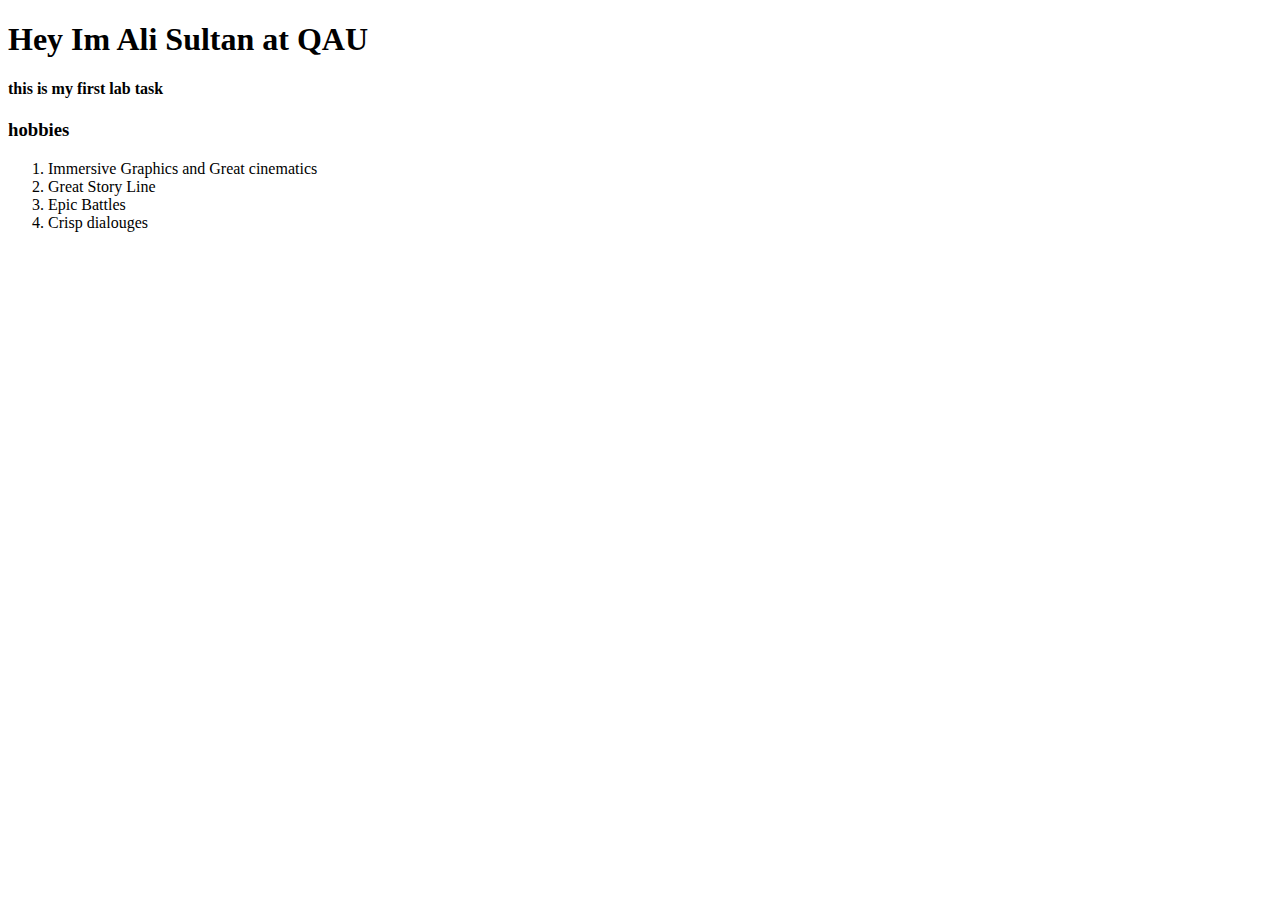
<file: lab1/index.html>
<!DOCTYPE html>
<html lang="en">
  <head>
    <meta charset="UTF-8" />
    <meta name="viewport" content="width=<device-width>, initial-scale=1.0" />
    <title>Ali</title>
  </head>
  <body>
    <h1>Hey Im Ali Sultan at QAU </h1>
   
      <h4>this is my first lab task </h4>
      <h3>hobbies</h3>
      <ol>
        <li>Immersive Graphics and Great cinematics</li>
        <li>Great Story Line</li>
        <li>Epic Battles</li>
        <li>Crisp dialouges</li>
      </ol>
  </body>
</html>
</file>
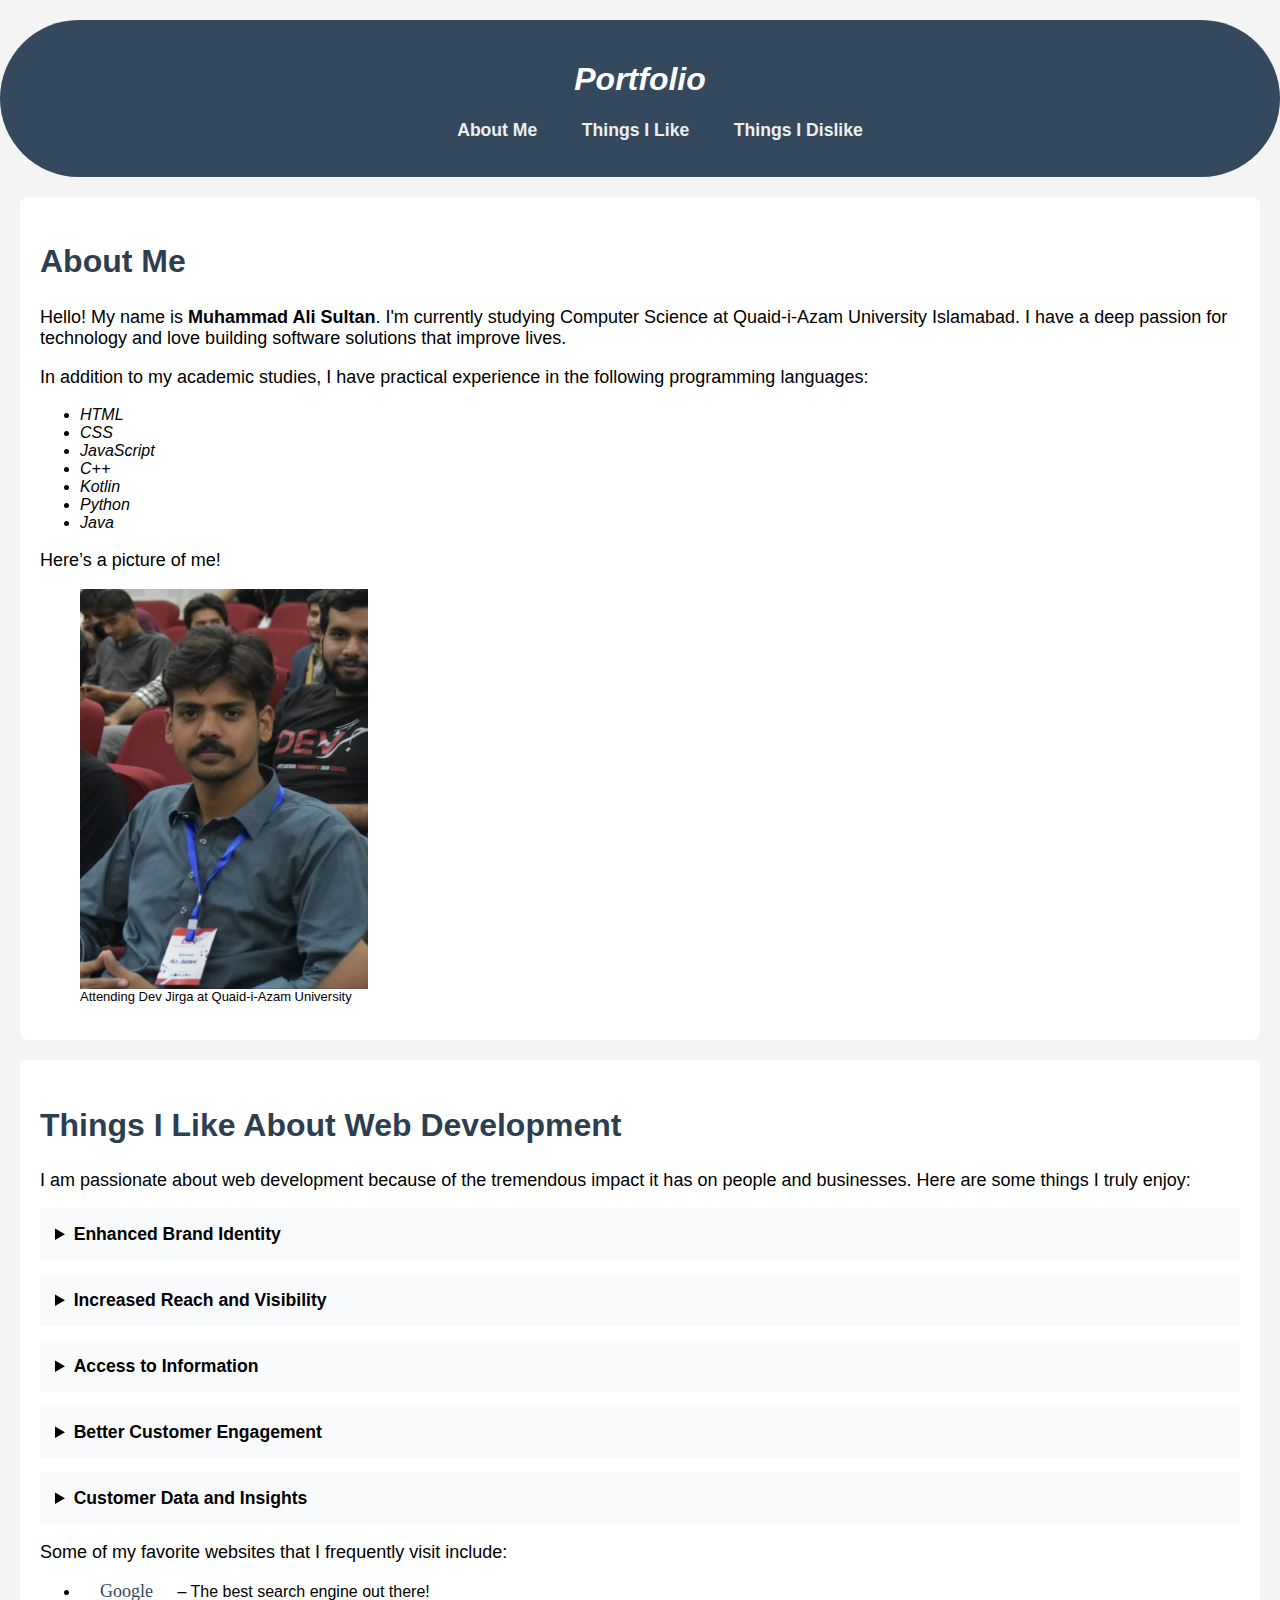
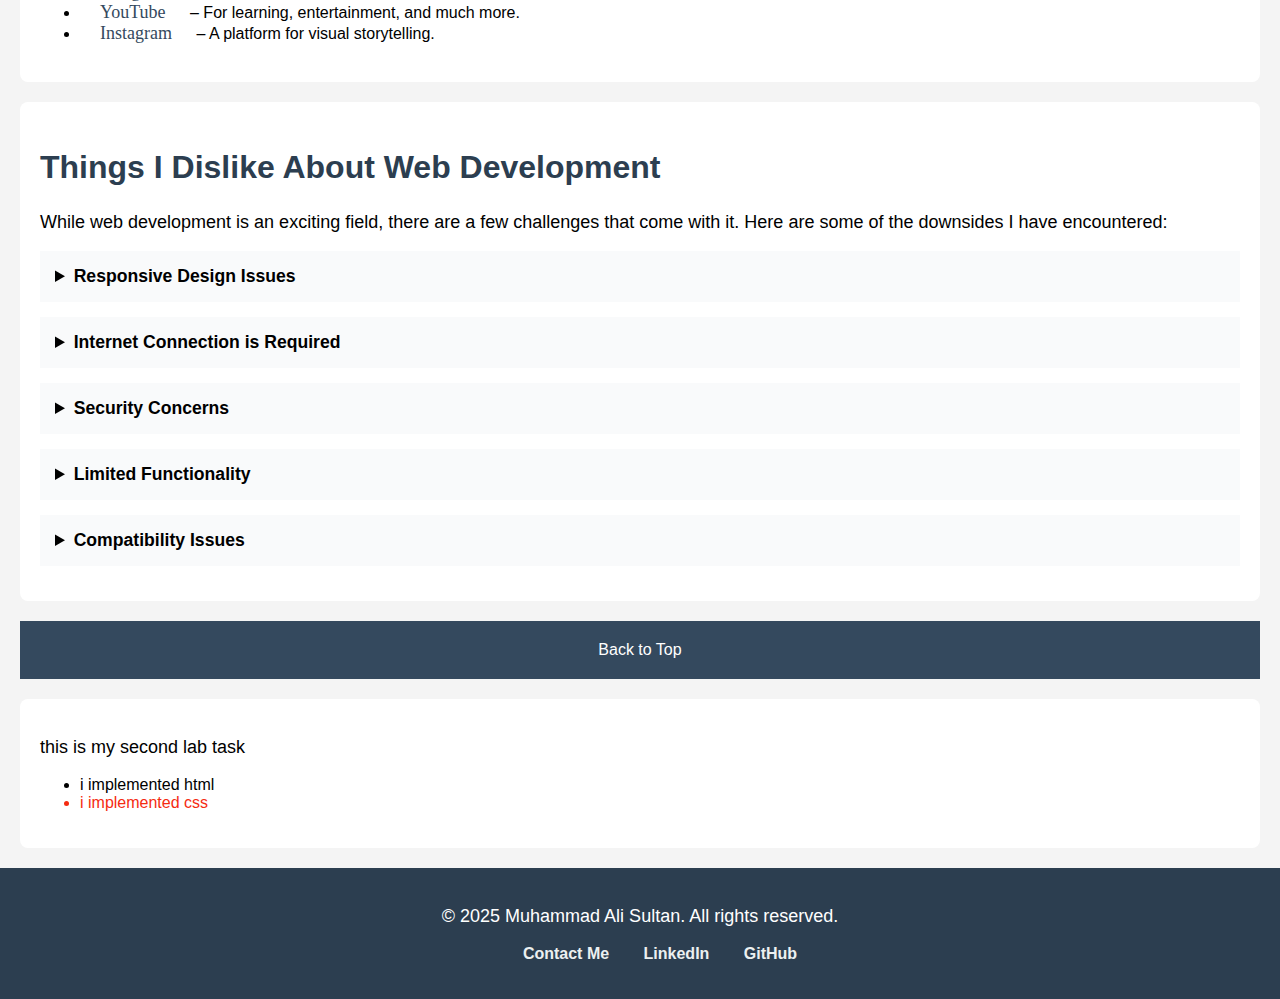
<file: lab2/index.html>
<!DOCTYPE html>
<html lang="en">

<head>
    <meta charset="UTF-8">
    <meta http-equiv="X-UA-Compatible" content="IE=edge">
    <meta name="viewport" content="width=device-width, initial-scale=1.0">
    <link rel="stylesheet" href="style.css">
    <title>About Myself</title>
</head>

<body>
    <!-- Header Section with Navigation -->
    <header>
        <nav id="one">
            <div class="logo">
                <h1><i><strong> Portfolio</strong></i></h1>
            </div>
            <ul>
                <li><a href="#About">About Me</a></li>
                <li><a href="#Likes">Things I Like</a></li>
                <li><a href="#DisLikes">Things I Dislike</a></li>
            </ul>
        </nav>
    </header>

    <!-- About Section -->
    <section id="About">
        <article>
            <h2>About Me</h2>
            <p>Hello! My name is <strong>Muhammad Ali Sultan</strong>. I'm currently studying Computer Science at Quaid-i-Azam University Islamabad. I have a deep passion for technology and love building software solutions that improve lives.</p>
            <p>In addition to my academic studies, I have practical experience in the following programming languages:</p>
            <ul>
                <li><em>HTML</em></li>
                <li><em>CSS</em></li>
                <li><em>JavaScript</em></li>
                <li><em>C++</em></li>
                <li><em>Kotlin</em></li>
                <li><em>Python</em></li>
                <li><em>Java</em></li>
            </ul>
            <p>Here’s a picture of me!</p>
           <figure>
            <img src="image.jpeg" alt="My Picture" >
            <figcaption>Attending Dev Jirga at Quaid-i-Azam University</figcaption>
        </figure>
        </article>
    </section>

    <!-- Likes Section -->
    <section id="Likes">
        <article>
            <h2>Things I Like About Web Development</h2>
            <p>I am passionate about web development because of the tremendous impact it has on people and businesses. Here are some things I truly enjoy:</p>

            <details>
                <summary><strong>Enhanced Brand Identity</strong></summary>
                <p>Websites are the digital storefront for any business. A well-designed website can enhance brand visibility, create a unique online presence, and leave a lasting impression on visitors.</p>
            </details>

            <details>
                <summary><strong>Increased Reach and Visibility</strong></summary>
                <p>A website allows you to reach a global audience. Whether you’re a small business or an individual, having an online presence makes it easy for others to find you and learn more about what you do.</p>
            </details>

            <details>
                <summary><strong>Access to Information</strong></summary>
                <p>The internet has democratized information. With a few clicks, people can access an enormous amount of data, which can change lives and improve access to knowledge.</p>
            </details>

            <details>
                <summary><strong>Better Customer Engagement</strong></summary>
                <p>Websites can be used to engage with customers directly. Through forms, feedback systems, and interactive elements, businesses can understand their audience better and cater to their needs.</p>
            </details>

            <details>
                <summary><strong>Customer Data and Insights</strong></summary>
                <p>Web development allows for the collection of valuable customer data through analytics. This can help businesses improve their products and services to meet customer needs better.</p>
            </details>

            <p id="webs">Some of my favorite websites that I frequently visit include:
            <ul id="like">
                <li><a href="https://www.google.com/" target="_blank">Google</a> – The best search engine out there!</li>
                <li><a href="https://www.youtube.com/" target="_blank">YouTube</a> – For learning, entertainment, and much more.</li>
                <li><a href="https://www.instagram.com/" target="_blank">Instagram</a> – A platform for visual storytelling.</li>
            </ul>
        </p>
        </article>
    </section>

    <!-- Dislikes Section -->
    <section id="DisLikes">
        <article>
            <h2>Things I Dislike About Web Development</h2>
            <p>While web development is an exciting field, there are a few challenges that come with it. Here are some of the downsides I have encountered:</p>

            <details>
                <summary><strong>Responsive Design Issues</strong></summary>
                <p>Websites that aren’t optimized for mobile devices can be frustrating for users. It’s essential to ensure that the website looks and works great on all screen sizes.</p>
            </details>

            <details>
                <summary><strong>Internet Connection is Required</strong></summary>
                <p>Unlike desktop software, websites rely heavily on an internet connection to function. This can be limiting when the user doesn't have access to the internet or has a poor connection.</p>
            </details>

            <details>
                <summary><strong>Security Concerns</strong></summary>
                <p>Websites are vulnerable to hacking and cyber-attacks. Ensuring that your website is secure and protects user data is always a top priority for web developers.</p>
            </details>

            <details>
                <summary><strong>Limited Functionality</strong></summary>
                <p>Some websites have limited functionality compared to native desktop applications. For example, a website might not be able to perform certain tasks without external tools or plugins.</p>
            </details>

            <details>
                <summary><strong>Compatibility Issues</strong></summary>
                <p>Different browsers and devices render websites in slightly different ways, leading to potential compatibility issues. This means developers have to test and optimize for multiple platforms.</p>
            </details>
        </article>
    </section>

    <nav id="two">
        <a href="#one">Back to Top</a>
    </nav>
    <section>
        <p>this is my second lab task </p>
        <ul>
<li>i implemented html</li>
<li id="second">i implemented css</li>
        </ul>
    </section>
    <!-- Footer Section -->
    <footer>
        <div class="footer-content">
            <p>&copy; 2025 Muhammad Ali Sultan. All rights reserved.</p>
            <ul>
                <li><a href="mailto:muhammadalisultan453@gmail.com">Contact Me</a></li>
                <li><a href="https://www.linkedin.com/in/muhammad-ali-sultan-a0a371295/" target="_blank">LinkedIn</a></li>
                <li><a href="https://github.com/MuhammadAliSultan" target="_blank">GitHub</a></li>
            </ul>
        </div>
    </footer>




</body>

</html>
</file>
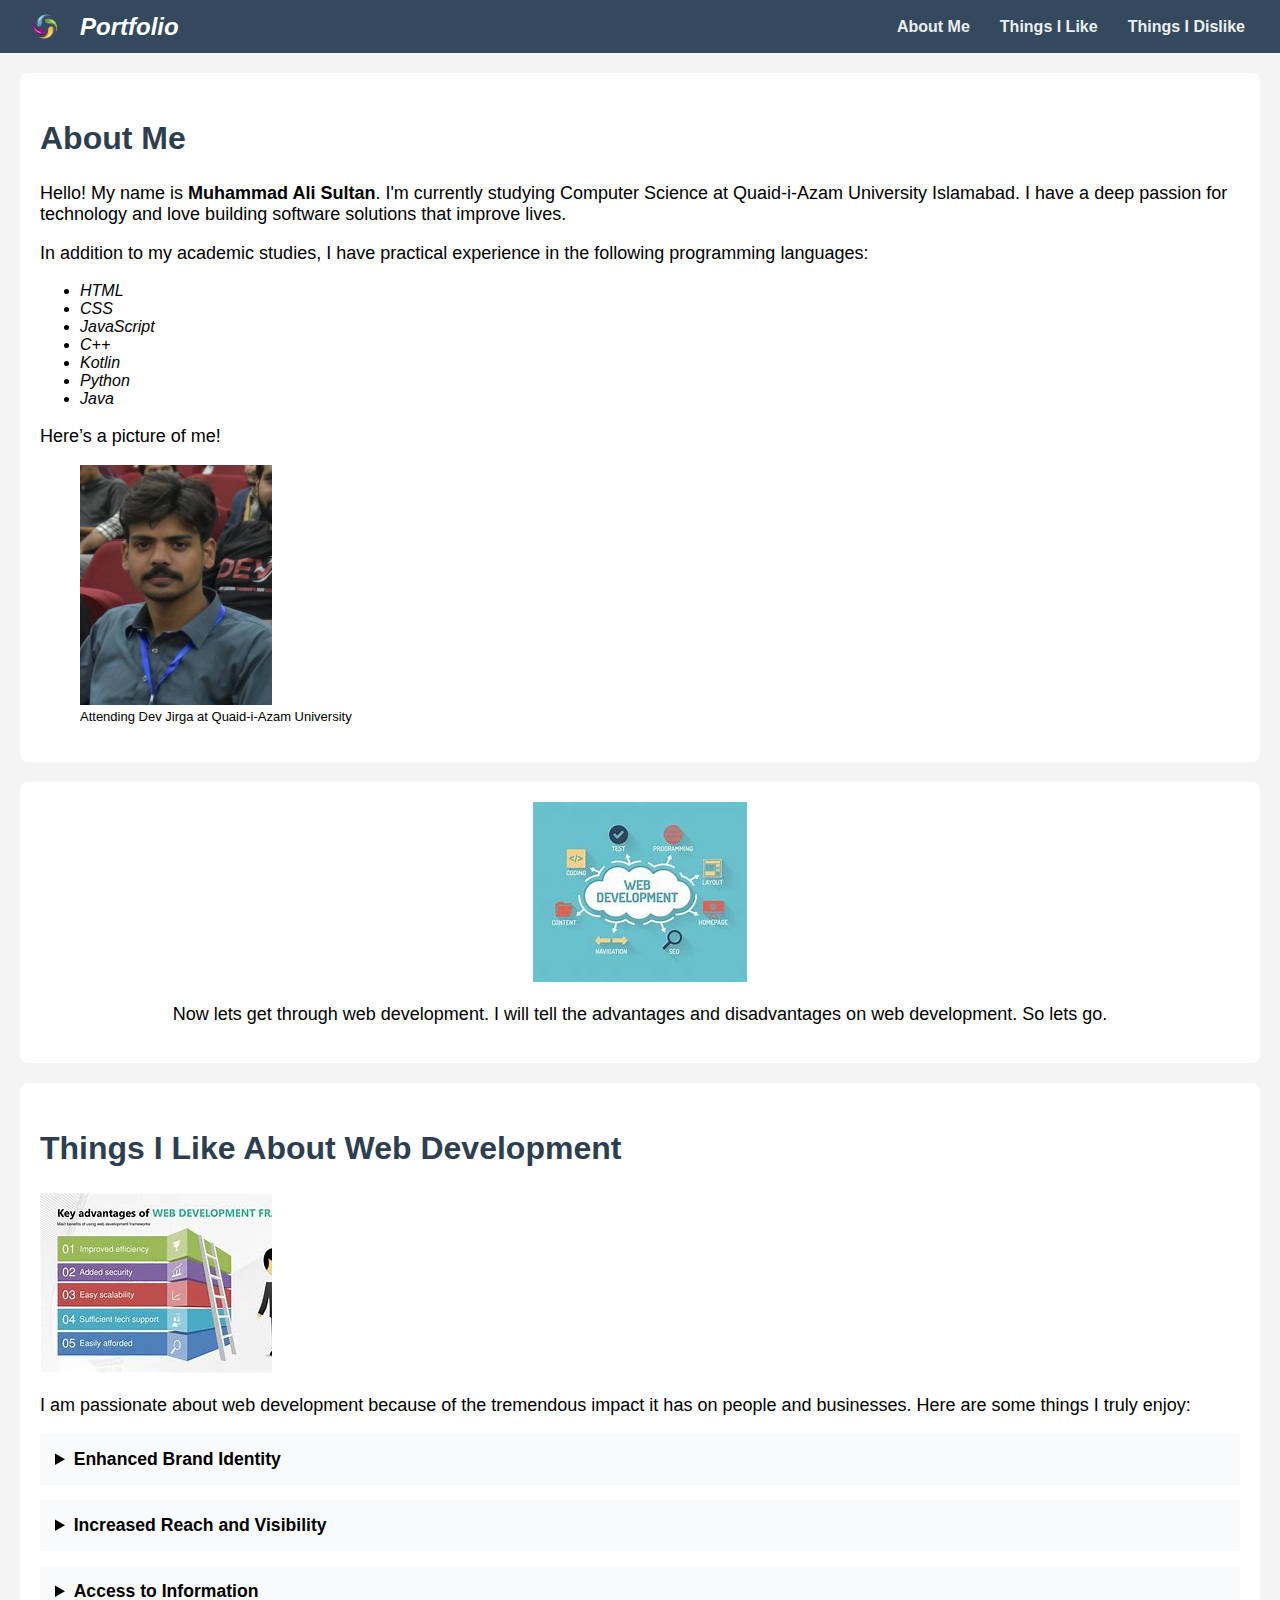
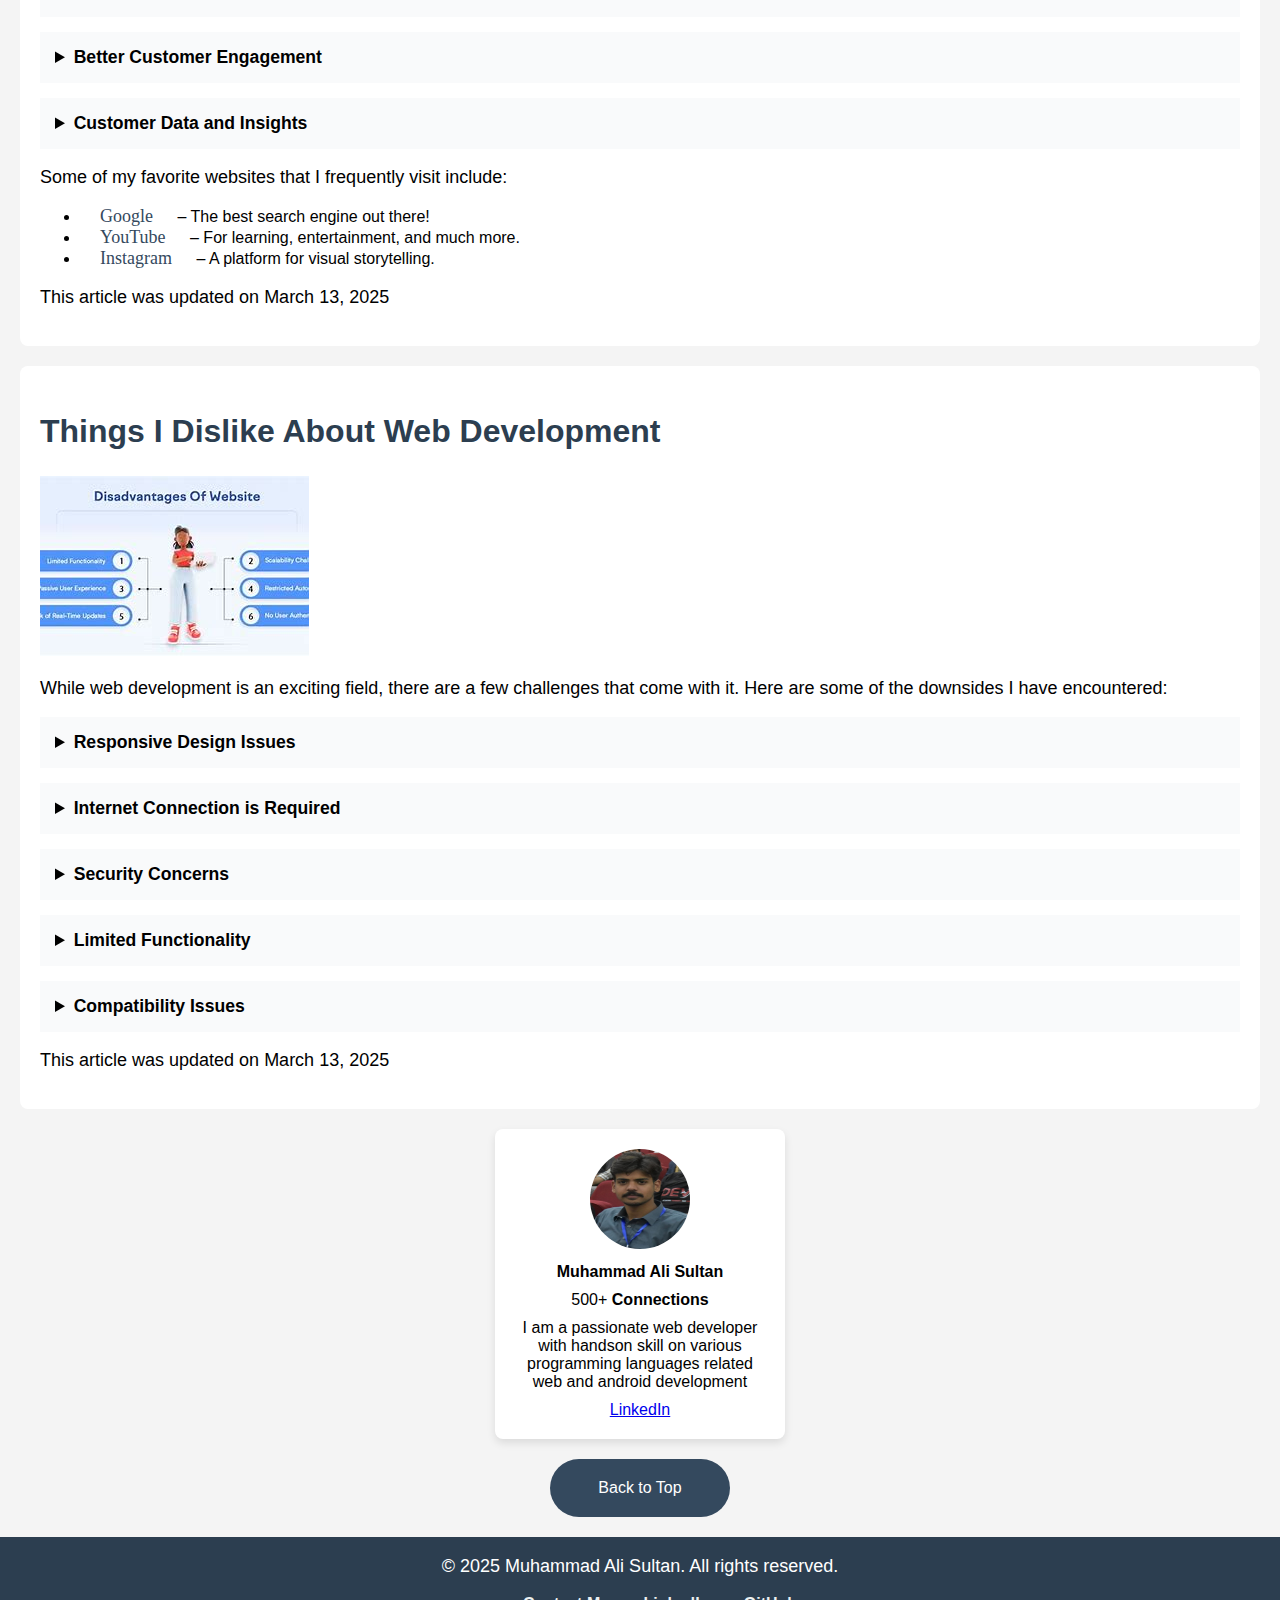
<file: lab3/index.html>
<!DOCTYPE html>
<html lang="en">

<head>
    <meta charset="UTF-8">
    <meta http-equiv="X-UA-Compatible" content="IE=edge">
    <meta name="viewport" content="width=device-width, initial-scale=1.0">
    <link rel="stylesheet" href="style.css">
    <title>About Myself</title>
</head>

<body>
    <!-- Header Section with Navigation -->
    <header>
        <nav id="one">
            <div class="logo">
                <img src="logo.png" alt="Logo">
                <h1><i><strong> Portfolio</strong></i></h1>
            </div>
            <ul>
                <li><a href="#About">About Me</a></li>
                <li><a href="#Likes">Things I Like</a></li>
                <li><a href="#DisLikes">Things I Dislike</a></li>
            </ul>
        </nav>
    </header>

    <!-- About Section -->
    <section id="About">
        <article>
            <h2>About Me</h2>
            <p>Hello! My name is <strong>Muhammad Ali Sultan</strong>. I'm currently studying Computer Science at Quaid-i-Azam University Islamabad. I have a deep passion for technology and love building software solutions that improve lives.</p>
            <p>In addition to my academic studies, I have practical experience in the following programming languages:</p>
            <ul>
                <li><em>HTML</em></li>
                <li><em>CSS</em></li>
                <li><em>JavaScript</em></li>
                <li><em>C++</em></li>
                <li><em>Kotlin</em></li>
                <li><em>Python</em></li>
                <li><em>Java</em></li>
            </ul>
            <p>Here’s a picture of me!  <figure>
                <img src="pro.jpg" alt="My Picture" >
                <figcaption>Attending Dev Jirga at Quaid-i-Azam University</figcaption>
            </figure></p>
          
        </article>
    </section>
    <section id="web">
<div><img src="3.jpg" alt="Web image"></div>
<div>
    <p> Now lets get through web development. I will tell the advantages and disadvantages on web development. So lets go.</p>
</div>
</section>
    <!-- Likes Section -->
    <section id="Likes">
        <article>
            <h2>Things I Like About Web Development</h2>
            <img src="2.jpg" alt="advantages">
            <p>I am passionate about web development because of the tremendous impact it has on people and businesses. Here are some things I truly enjoy:</p>

            <details>
                <summary><strong>Enhanced Brand Identity</strong></summary>
                <p>Websites are the digital storefront for any business. A well-designed website can enhance brand visibility, create a unique online presence, and leave a lasting impression on visitors.</p>
            </details>

            <details>
                <summary><strong>Increased Reach and Visibility</strong></summary>
                <p>A website allows you to reach a global audience. Whether you’re a small business or an individual, having an online presence makes it easy for others to find you and learn more about what you do.</p>
            </details>

            <details>
                <summary><strong>Access to Information</strong></summary>
                <p>The internet has democratized information. With a few clicks, people can access an enormous amount of data, which can change lives and improve access to knowledge.</p>
            </details>

            <details>
                <summary><strong>Better Customer Engagement</strong></summary>
                <p>Websites can be used to engage with customers directly. Through forms, feedback systems, and interactive elements, businesses can understand their audience better and cater to their needs.</p>
            </details>

            <details>
                <summary><strong>Customer Data and Insights</strong></summary>
                <p>Web development allows for the collection of valuable customer data through analytics. This can help businesses improve their products and services to meet customer needs better.</p>
            </details>

            <p id="webs">Some of my favorite websites that I frequently visit include:
            <ul id="like">
                <li><a href="https://www.google.com/" target="_blank">Google</a> – The best search engine out there!</li>
                <li><a href="https://www.youtube.com/" target="_blank">YouTube</a> – For learning, entertainment, and much more.</li>
                <li><a href="https://www.instagram.com/" target="_blank">Instagram</a> – A platform for visual storytelling.</li>
            </ul>
        </p>
        <div>
            <p>This article was updated on <time datetime="2025-03-13">March 13, 2025</p>
        
    </div>
        </article>
    </section>

    <!-- Dislikes Section -->
    <section id="DisLikes">
        <article>
            <h2>Things I Dislike About Web Development</h2>
            <img src="1.jpg" alt="disadvantages">
            <p>While web development is an exciting field, there are a few challenges that come with it. Here are some of the downsides I have encountered:</p>

            <details>
                <summary><strong>Responsive Design Issues</strong></summary>
                <p>Websites that aren’t optimized for mobile devices can be frustrating for users. It’s essential to ensure that the website looks and works great on all screen sizes.</p>
            </details>

            <details>
                <summary><strong>Internet Connection is Required</strong></summary>
                <p>Unlike desktop software, websites rely heavily on an internet connection to function. This can be limiting when the user doesn't have access to the internet or has a poor connection.</p>
            </details>

            <details>
                <summary><strong>Security Concerns</strong></summary>
                <p>Websites are vulnerable to hacking and cyber-attacks. Ensuring that your website is secure and protects user data is always a top priority for web developers.</p>
            </details>

            <details>
                <summary><strong>Limited Functionality</strong></summary>
                <p>Some websites have limited functionality compared to native desktop applications. For example, a website might not be able to perform certain tasks without external tools or plugins.</p>
            </details>

            <details>
                <summary><strong>Compatibility Issues</strong></summary>
                <p>Different browsers and devices render websites in slightly different ways, leading to potential compatibility issues. This means developers have to test and optimize for multiple platforms.</p>
            </details>
            <div>
                <p>This article was updated on    <time datetime="2025-03-13">March 13, 2025</time>
            
        </div>
        </article>

    </section>
    <section class="Profile-card">
        <img src="pro.jpg" alt="profile card">
        <p><strong>Muhammad Ali Sultan</strong></p>
        <p> 500+ <strong>Connections</strong> </p>
        <p>I am a passionate web developer with handson skill on various programming languages related web and android development </p>
            <a href="https://www.linkedin.com/in/muhammad-ali-sultan-a0a371295/" target="_blank">LinkedIn</a>
        </section>
        
    <nav id="two">
        <a href="#one">Back to Top</a>
    </nav>





    <!-- Footer Section -->
    <footer>
        <div class="footer-content">
            <p>&copy; 2025 Muhammad Ali Sultan. All rights reserved.</p>
            <ul>
                <li><a href="mailto:muhammadalisultan453@gmail.com">Contact Me</a></li>
                <li><a href="https://www.linkedin.com/in/muhammad-ali-sultan-a0a371295/" target="_blank">LinkedIn</a></li>
                <li><a href="https://github.com/MuhammadAliSultan" target="_blank">GitHub</a></li>
            </ul>
        </div>
    </footer>




</body>

</html>
</file>
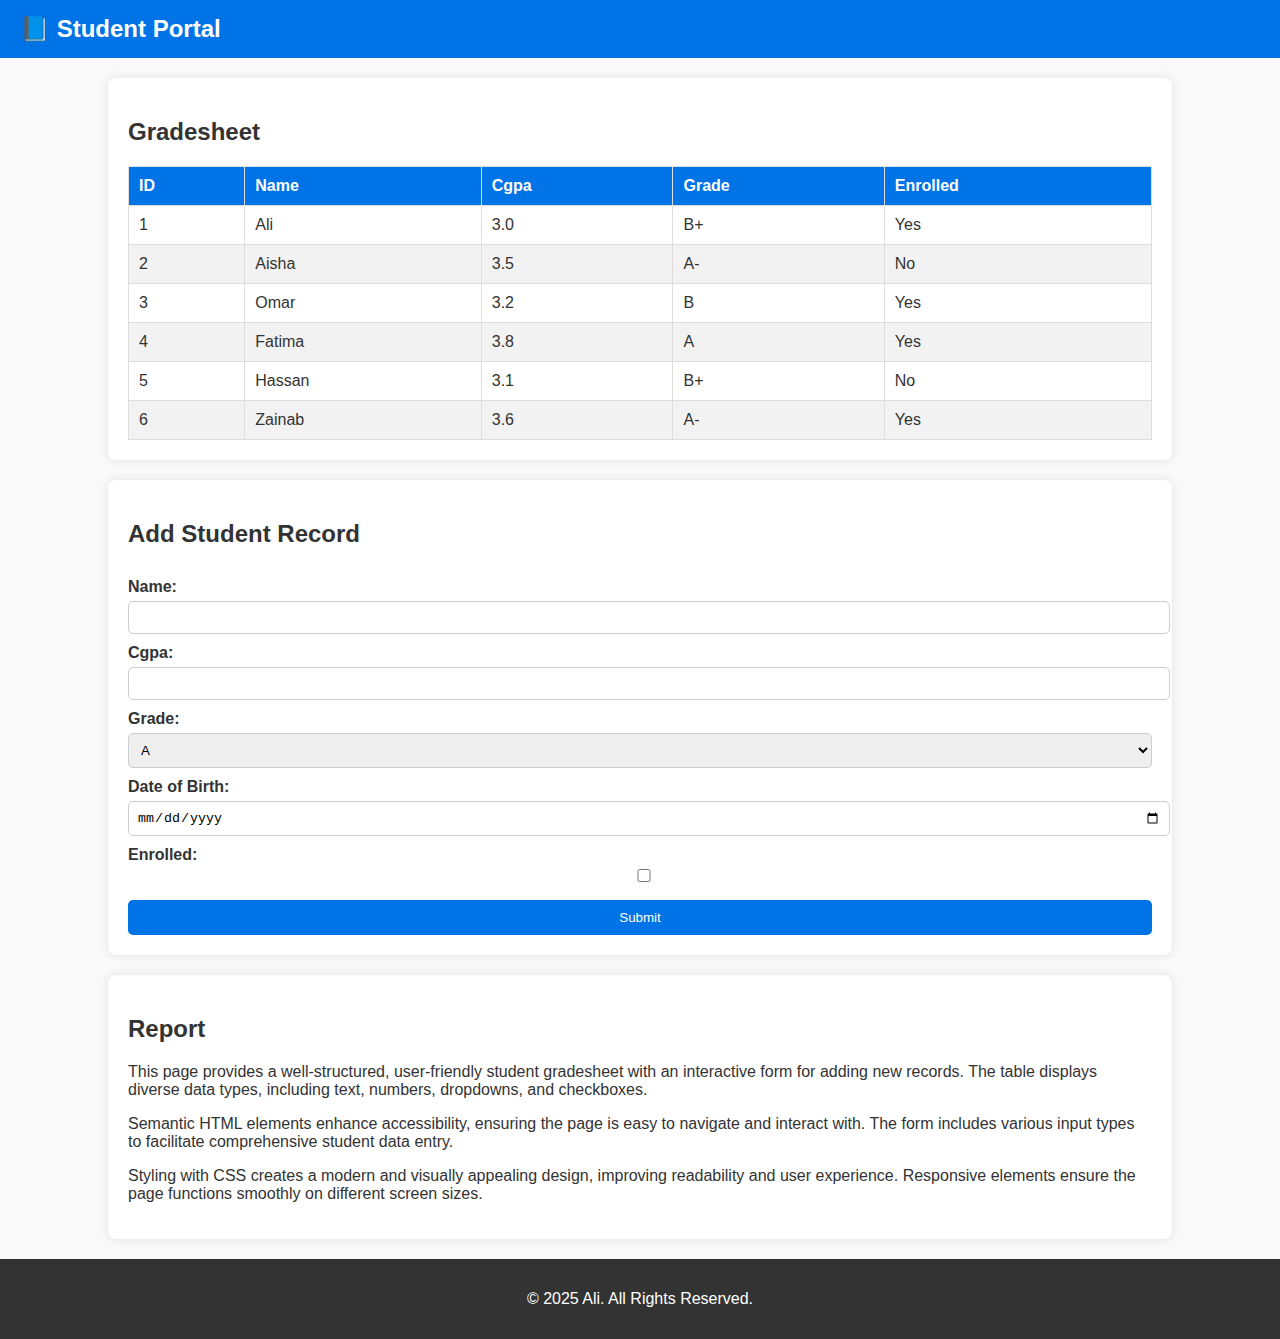
<file: lab4/index.html>
<!DOCTYPE html>
<html lang="en">
<head>
    <meta charset="UTF-8">
    <meta name="viewport" content="width=device-width, initial-scale=1.0">
    <title>Student Gradesheet</title>
    <link rel="stylesheet" href="style.css">
</head>
<body>
    <header>
        <div class="logo">📘 Student Portal</div>
    </header>
    
    <section class="gradesheet-section">
        <h2>Gradesheet</h2>
        <table>
            <thead>
                <tr>
                    <th>ID</th>
                    <th>Name</th>
                    <th>Cgpa</th>
                    <th>Grade</th>
                    <th>Enrolled</th>
                </tr>
            </thead>
            <tbody>
                <tr><td>1</td><td>Ali</td><td>3.0</td><td>B+</td><td>Yes</td></tr>
                <tr><td>2</td><td>Aisha</td><td>3.5</td><td>A-</td><td>No</td></tr>
                <tr><td>3</td><td>Omar</td><td>3.2</td><td>B</td><td>Yes</td></tr>
                <tr><td>4</td><td>Fatima</td><td>3.8</td><td>A</td><td>Yes</td></tr>
                <tr><td>5</td><td>Hassan</td><td>3.1</td><td>B+</td><td>No</td></tr>
                <tr><td>6</td><td>Zainab</td><td>3.6</td><td>A-</td><td>Yes</td></tr>
                
            </tbody>
        </table>
    </section>
    
    <section class="form-section">
        <h2>Add Student Record</h2>
        <form>
            <label for="student-name">Name:</label>
            <input type="text" id="student-name" name="name" required>
            
            <label for="student-age">Cgpa:</label>
            <input type="number" id="student-cgpa" name="cgpa" required>
            
            <label for="student-grade">Grade:</label>
            <select id="student-grade" name="grade">
                <option value="A">A</option>
                <option value="A-">A-</option>
                <option value="B+">B+</option>
                <option value="B">B</option>
            </select>
            
            
            <label for="student-dob">Date of Birth:</label>
            <input type="date" id="student-dob" name="dob">
            
            <label for="student-enrolled">Enrolled:</label>
            <input type="checkbox" id="student-enrolled" name="enrolled">
            
            <button type="submit">Submit</button>
        </form>
    </section>
    
    <section class="report-section">
        <h2>Report</h2>
        <p>This page provides a well-structured, user-friendly student gradesheet with an interactive form for adding new records. The table displays diverse data types, including text, numbers, dropdowns, and checkboxes.</p>
        <p>Semantic HTML elements enhance accessibility, ensuring the page is easy to navigate and interact with. The form includes various input types to facilitate comprehensive student data entry.</p>
        <p>Styling with CSS creates a modern and visually appealing design, improving readability and user experience. Responsive elements ensure the page functions smoothly on different screen sizes.</p>
    </section>
    
    <footer>
        <p>&copy; 2025 Ali. All Rights Reserved.</p>
    </footer>
</body>
</html>
</file>
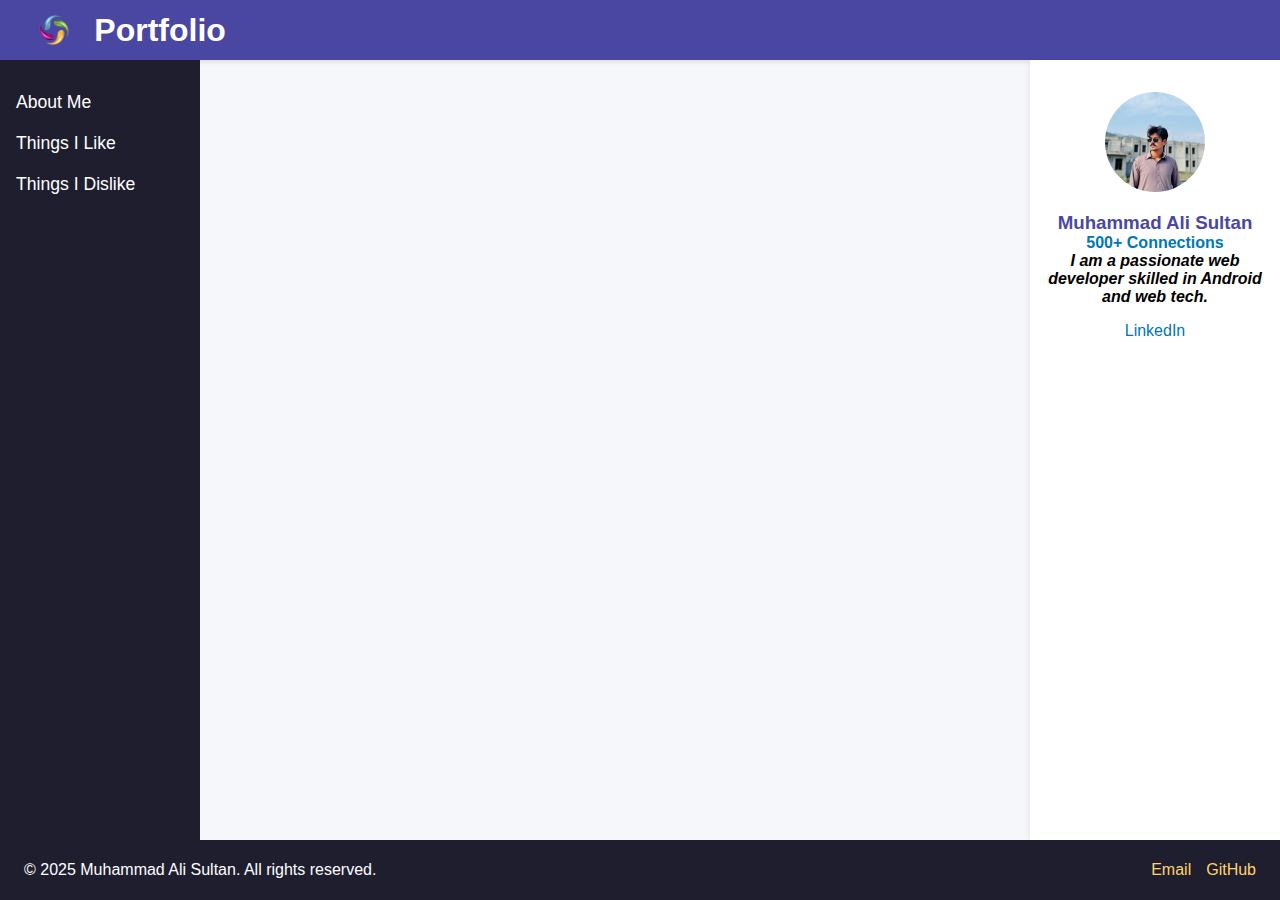
<file: lab5/index.html>
<!DOCTYPE html>
<html lang="en">
<head>
  <meta charset="UTF-8" />
  <meta name="viewport" content="width=device-width, initial-scale=1.0"/>
  <title>Portfolio - Muhammad Ali Sultan</title>
  <link rel="stylesheet" href="style.css" />
</head>
<body>
  <div class="container">
    <!-- Top Logo Bar -->
    <header class="top-bar">
      <div class="logo">
        <img src="logo.png" alt="Logo" />
        <h1><strong>Portfolio</strong></h1>
      </div>
    </header>

    <!-- Left Vertical Navigation -->
    <nav class="sidebar">
      <ul>
        <li><a href="#about">About Me</a></li>
        <li><a href="#like">Things I Like</a></li>
        <li><a href="#dislike">Things I Dislike</a></li>
      </ul>
    </nav>

    <!-- Main Content Area -->
    <main class="main-content">
      <section id="about" class="content-section show">
        <h2>About Me</h2>
        <p>Hello! I'm <strong>Muhammad Ali Sultan</strong>, a Computer Science student at Quaid-i-Azam University Islamabad.</p>
        <ul>
          <li>HTML, CSS, JavaScript</li>
          <li>C++, Kotlin, Python</li>
          <li>Java</li>
        </ul>
        <img src="pro.jpeg" alt="My Picture" width="300" height="300"/>
      </section>

      <section id="like" class="content-section">
        <h2>Things I Like About Web Development</h2>
        <img src="2.jpg" alt="Likes" />
        <details>
          <summary>Enhanced Brand Identity</summary>
          <p>Websites help businesses establish a unique online presence.</p>
        </details>
        <details>
          <summary>Increased Reach</summary>
          <p>A global audience can access your content anytime, anywhere.</p>
        </details>
        <details>
          <summary>Customer Engagement</summary>
          <p>Websites allow direct interaction through forms and feedback tools.</p>
        </details>
      </section>

      <section id="dislike" class="content-section">
        <h2>Things I Dislike About Web Development</h2>
        <img src="1.jpg" alt="Dislikes" />
        <details>
          <summary>Responsive Design Challenges</summary>
          <p>Ensuring good layout on every screen size can be tricky.</p>
        </details>
        <details>
          <summary>Security Concerns</summary>
          <p>Cyberattacks and data protection are always a challenge.</p>
        </details>
        <details>
          <summary>Compatibility Issues</summary>
          <p>Sites behave differently on different browsers and devices.</p>
        </details>
      </section>
    </main>

    <!-- Right Profile Card -->
    <aside class="profile-card">
      <img src="pro.jpeg" alt="Profile Picture" />
      <h3>Muhammad Ali Sultan</h3>
      <p id="conn"><strong>500+ Connections</strong></p>
      <p><strong><i>I am a passionate web developer skilled in Android and web tech.</i></strong></p>
      <a href="https://www.linkedin.com/in/muhammad-ali-sultan-a0a371295/" target="_blank">LinkedIn</a>
    </aside>

    <!-- Footer -->
    <footer class="footer">
      <p>&copy; 2025 Muhammad Ali Sultan. All rights reserved.</p>
      <ul>
        <li><a href="mailto:muhammadalisultan453@gmail.com">Email</a></li>
        <li><a href="https://github.com/MuhammadAliSultan" target="_blank">GitHub</a></li>
      </ul>
    </footer>
  </div>
</body>
</html>
</file>
<file: lab2/style.css>
p{
    font-size: large;
}
body {
    background-color: #f4f4f4; 
    font-family: 'Arial', sans-serif;
    margin: 0;
    padding: 0;
}

#About figure  img{
   
width: 18pc;
height: 25pc;
display: block;
}
#About figure figcaption{
    font-size: small;
}

nav ul {

    text-align: center;
}

nav ul li {
    display: inline-block;
    margin: 0 20px;
}

nav ul li a {
    color: #ECF0F1; 
    text-decoration: none; 
    font-weight: bold;
    font-size: 1.1rem;
   
}

nav ul li a:hover {
    color: #3498DB; 
}


h2 {
    color: #2C3E50; 
    font-size: 2rem;
}


section {
    margin: 20px;
    padding: 20px;
    background-color: #FFFFFF; 
    border-radius: 8px;
   
}


footer {
    background-color: #2C3E50; 
    color: white;
    padding: 20px;
    text-align: center;
    font-size: 1rem;
}



footer ul li {
    display: inline-block;
    margin: 0 15px;
}

footer ul li a {
    color: #ECF0F1; 
    text-decoration: none;
    font-weight: bold;
}

footer ul li a:hover {
    color: #3498DB; 
}


details {
    background-color: #f9fafb; 
    padding: 15px;
    margin: 15px 0;
   
}

details summary {
    font-weight: bold;
    font-size: 1.1rem;
    cursor: alias;
}

details p {
    margin-top: 10px;
    color: #555; 
}


header {
    background-color: #34495E; 
    color: white;
    padding: 20px 0;
    text-align: center;
    position: sticky;
    margin-top: 20px;
   border-radius: 150px;
}
#two{
    font-size: medium;
    background-color: #34495E; 
    
    
    text-align: center;
    padding: 20px;
    margin: 20px;
}
#two a{
    color: white;
    text-decoration: none;
}
#two a:hover {
    color: #3498DB; 
}

#like a{
    text-align: center;
    font-family: Georgia, 'Times New Roman', Times, serif;
    font-size: large;
    margin: 20px;
    text-decoration: none;
    color: #34495E;
}
#second{
    color:#f52b11
}
</file>
<file: lab3/style.css>
:root {
    --primary-color: #34495E;
    --secondary-color: #2C3E50;
    --background-color: #f4f4f4;
    --text-color: #ECF0F1;
    --highlight-color: #3498DB;
    --font-family: 'Arial', sans-serif;
    --border-radius: 8px;
}

p {
    font-size: large;
}

body {
    background-color: var(--background-color);
    font-family: var(--font-family);
    margin: 0;
    padding: 0;
}



h2 {
    color: var(--secondary-color);
    font-size: 2rem;
}

section {
    margin: 20px;
    padding: 20px;
    background-color: #FFFFFF;
    border-radius: var(--border-radius);
}

footer {
    background-color: var(--secondary-color);
    color: white;
    padding: 1px;
    text-align: center;
    font-size: 1rem;
}

footer ul li {
    display: inline-block;
    margin: 0 15px;
}

footer ul li a {
    color: var(--text-color);
    text-decoration: none;
    font-weight: bold;
}

footer ul li a:hover {
    color: var(--highlight-color);
}

details {
    background-color: #f9fafb;
    padding: 15px;
    margin: 15px 0;
}

details summary {
    font-weight: bold;
    font-size: 1.1rem;
    cursor: alias;
}

details p {
    margin-top: 10px;
    color: #555;
}


header {
    background-color: var(--primary-color);
    color: white;
    padding: 10px 0;
    text-align: center;
    position: sticky;
    top: 0;
    z-index: 1000;
}

#one {
    display: flex;
    justify-content: space-between;
    align-items: center;
    padding: 0 20px;
}

.logo {
    display: flex;
    align-items: center;
    gap: 10px;
}

.logo img {
    width: 50px;
    height: auto;
}

.logo h1 {
    font-size: 1.5rem;
    margin: 0;
}

nav ul {
    list-style: none;
    padding: 0;
    margin: 0;
    display: flex;
}

nav ul li {
    margin: 0 15px;
}

nav ul li a {
    color: var(--text-color);
    text-decoration: none;
    font-weight: bold;
    font-size: 1rem;
    transition: color 0.3s ease-in-out;
}

nav ul li a:hover {
    color: var(--highlight-color);
}


#About figure img {
    width: 12pc;
    height: 15pc;
    align-items: center;
}

#About figure figcaption {
    font-size: small;
}

#two {
    font-size: medium;
    background-color: var(--primary-color);
    text-align: center;
    padding: 20px;
    margin: 20px;
    margin-left: 550px;
    margin-right: 550px;
    border-radius:100px 100px;
}

#two a {
    color: white;
    text-decoration: none;
}

#two a:hover {
    color: var(--highlight-color);
}

#like a {
    text-align: center;
    font-family: Georgia, 'Times New Roman', Times, serif;
    font-size: large;
    margin: 20px;
    text-decoration: none;
    color: var(--primary-color);
}


#web {
    text-align: center;
    position: sticky;
    text-decoration: solid;

}

.Profile-card {
    width: 250px;
    height: auto;
    margin: auto;
    padding: 20px;
    text-align: center;
    background-color: white;
    border-radius: var(--border-radius);
    box-shadow: 0 4px 8px rgba(0, 0, 0, 0.1);
}

.Profile-card img {
    width: 100px;
    height: 100px;
    border-radius: 50%;
}

.Profile-card p {
    margin: 10px 0;
    font-size: 1rem;
}
</file>
<file: lab4/style.css>
body {
    font-family: Arial, sans-serif;

    margin: 0;

    padding: 0;
    background-color: #f9f9f9;
    color: #333;
}


header {

    background-color: #0073e6;
    color: white;

    padding: 15px 20px;
    font-size: 24px;
    font-weight: bold;
}


section {
    width: 80%;

    margin: 20px auto;
    background: white;

    padding: 20px;
    border-radius: 8px;
    box-shadow: 0 0 10px rgba(0, 0, 0, 0.1);
}


table {
    width: 100%;

    border-collapse: collapse;
    margin-top: 10px;
}

th, td {
    border: 1px solid #ddd;
    padding: 10px;
    text-align: left;

}

th {

    background-color: #0073e6;
    color: white;
}

tr:nth-child(even) {

    background-color: #f2f2f2;
}


form {
    display: flex;

    flex-direction: column;
}

label {
    margin-top: 10px;

    font-weight: bold;
}

input, select {
    padding: 8px;

    margin-top: 5px;
    border: 1px solid #ccc;
    border-radius: 5px;
    width: 100%;
}

button {
    background-color: #0073e6;
    color: white;
    padding: 10px;
    border: none;
    border-radius: 5px;
    margin-top: 15px;

    cursor: pointer;
}

button:hover {
    background-color: #005bb5;
}


footer {
    text-align: center;
    background: #333;
    color: white;
    padding: 15px; 

    margin-top: 20px;
}
</file>
<file: lab5/style.css>
* {
  margin: 0;
  padding: 0;
  box-sizing: border-box;
}

html, body {
  height: 100%;
  font-family: 'Segoe UI', sans-serif;
  scroll-behavior: smooth;
  background: #f5f7fa;
}

/* Layout Grid */
.container {
  display: grid;
  grid-template-areas:
    "top-bar top-bar top-bar"
    "sidebar main profile"
    "footer footer footer";
  grid-template-columns: 200px 1fr 250px;
  grid-template-rows: 60px 1fr 60px;
  height: 100vh;
}

/* Top Bar */
.top-bar {
  grid-area: top-bar;
  background: #4a47a3;
  color: #fff;
  display: flex;
  align-items: center;
  padding: 0 1.5rem;
  box-shadow: 0 2px 5px rgba(0,0,0,0.1);
}

.logo {
  display: flex;
  align-items: center;
  gap: 10px;
}

.logo img {
  height: 40px;
}

/* Sidebar */
.sidebar {
  grid-area: sidebar;
  background: #1e1e2f;
  color: #fff;
  padding: 2rem 1rem;
  transition: width 0.3s ease;
}

.sidebar ul {
  list-style: none;
}

.sidebar li {
  margin-bottom: 20px;
}

.sidebar a {
  color: #fff;
  text-decoration: none;
  font-size: 1.1rem;
  transition: all 0.3s;
}

.sidebar a:hover {
  color: #ffd369;
  padding-left: 8px;
}

/* Main Content */
.main-content {
  grid-area: main;
  padding: 2rem;
  overflow-y: auto;
}

.content-section {
  display: none;
  animation: fade 0.3s ease-in-out;
}

.content-section:target {
  display: block;
}

#about:not(:target):not(.force-show),
#like:not(:target):not(.force-show),
#dislike:not(:target):not(.force-show) {
  display: none;
}

#about:target,
#like:target,
#dislike:target {
  display: block;
}

/* Default display about section */
#about {
  display: block;
}

@keyframes fade {
  from { opacity: 0; }
  to { opacity: 1; }
}

.main-content img {
  max-width: 100%;
  margin-top: 1rem;
  border-radius: 10px;
}

/* Profile Card */
.profile-card {
  grid-area: profile;
  background: #ffffff;
  padding: 2rem 1rem;
  text-align: center;
  box-shadow: -2px 0 5px rgba(0,0,0,0.05);
}

.profile-card img {
  width: 100px;
  border-radius: 50%;
  transition: transform 0.3s;
}

.profile-card img:hover {
  transform: scale(1.05);
}

.profile-card h3 {
  margin-top: 1rem;
  color: #4a47a3;
}

.profile-card a {
  display: inline-block;
  margin-top: 1rem;
  color: #0077b5;
  text-decoration: none;
}

/* Footer */
.footer {
  grid-area: footer;
  background: #1e1e2f;
  color: #fff;
  display: flex;
  justify-content: space-between;
  align-items: center;
  padding: 0 1.5rem;
}

.footer ul {
  display: flex;
  list-style: none;
  gap: 15px;
}

.footer a {
  color: #ffd369;
  text-decoration: none;
}

/* Responsive Design */
@media (max-width: 1024px) {
  .container {
    grid-template-areas:
      "top-bar"
      "sidebar"
      "main"
      "profile"
      "footer";
    grid-template-columns: 1fr;
    grid-template-rows: auto;
  }

  .sidebar, .profile-card {
    padding: 1rem;
    width: 100%;
  }

  .footer {
    flex-direction: column;
    gap: 10px;
    text-align: center;
  }

  .sidebar a {
    font-size: 1rem;
  }

  /* Make Sidebar's width adjust for smaller screens */
  .sidebar {
    width: 100%;
  }
}

/* Mobile-first (screens under 768px) */
@media (max-width: 768px) {
  .container {
    grid-template-columns: 1fr;
    grid-template-rows: auto auto 1fr auto;
  }

  .sidebar {
    display: none;
  }

  .profile-card {
    margin-top: 1rem;
    width: 100%;
    display: block;
  }

  .footer {
    padding: 10px;
  }

  .footer ul {
    flex-direction: column;
    gap: 10px;
  }

  .top-bar {
    padding: 10px;
    font-size: 0.9rem;
  }

  .footer {
    padding: 10px;
  }
}

/* Further adjustments for extra small screens (under 480px) */
@media (max-width: 480px) {
  .profile-card img {
    width: 80px;
  }
main{display: none;}
  .profile-card h3 {
    font-size: 1.2rem;
  }

  .footer {
    flex-direction: column;
    gap: 15px;
    padding: 10px;
    text-align: center;
  }

  .footer ul {
    flex-direction: column;
    gap: 10px;
  }
}

#conn {
  color: #0077b5;
}
</file>
